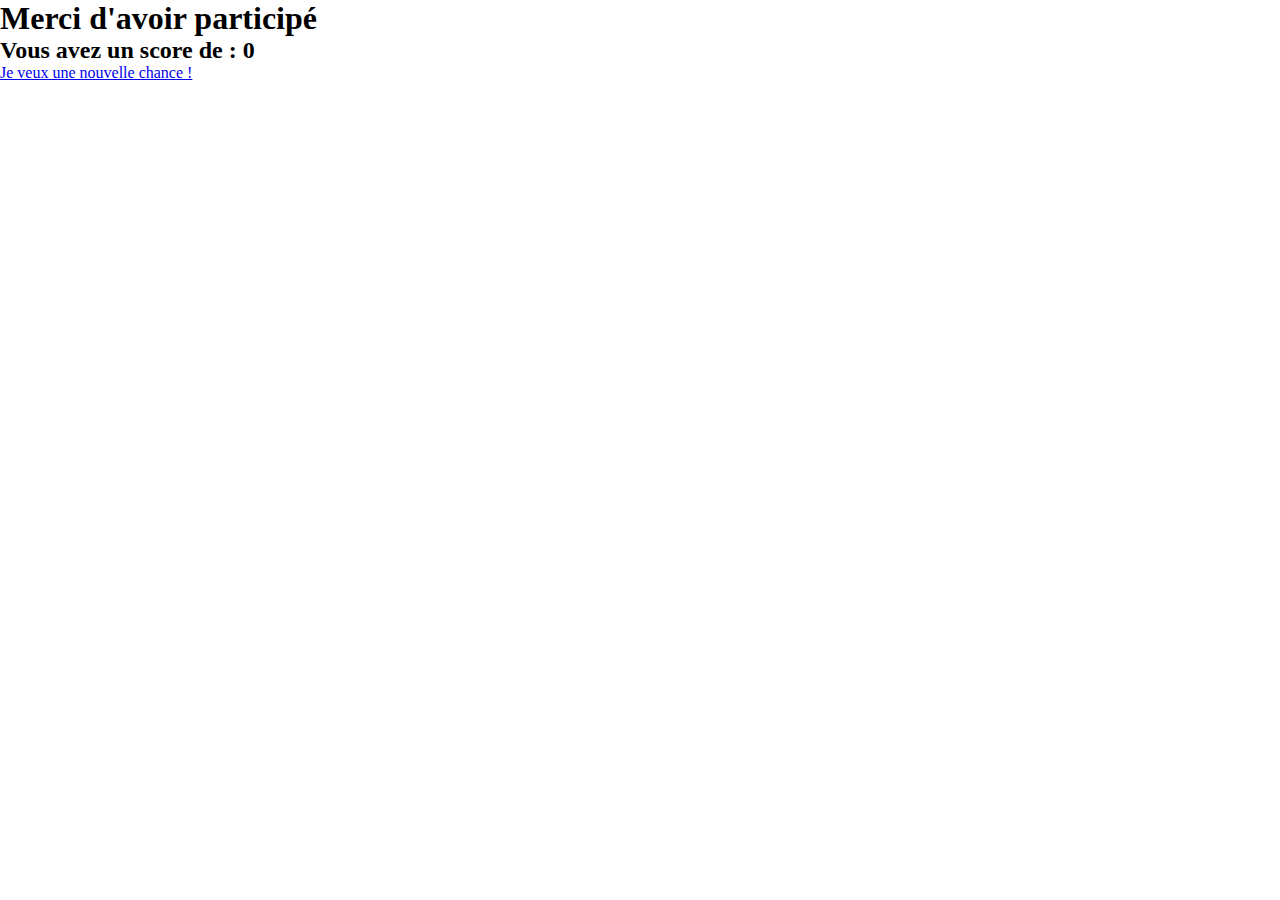
<file: pages/end.html>
<!DOCTYPE html>
<html lang="fr">

<head>
    <meta charset="UTF-8">
    <meta name="viewport" content="width=device-width, initial-scale=1.0">
    <meta http-equiv="X-UA-Compatible" content="ie=edge">
    <link rel="stylesheet" href="../css/style.css">
    <link rel="icon" type="image/png" href="/pictures/lyonlogo.png">
    <title>Projet x Lyon By Night</title>
</head>

<body>
    

    <div class="contenu-par-dessus">
        <h1>Merci d'avoir participé</h1>
        <h2>Vous avez un score de : <span id="scoreValue">0</span></h2>


        <a href="../index.html" class="btn-principal" id="resetScoreButton">Je veux une nouvelle chance !</a>
    </div>
    <script src="../script/points.js"></script>
</body>

</html>
</file>
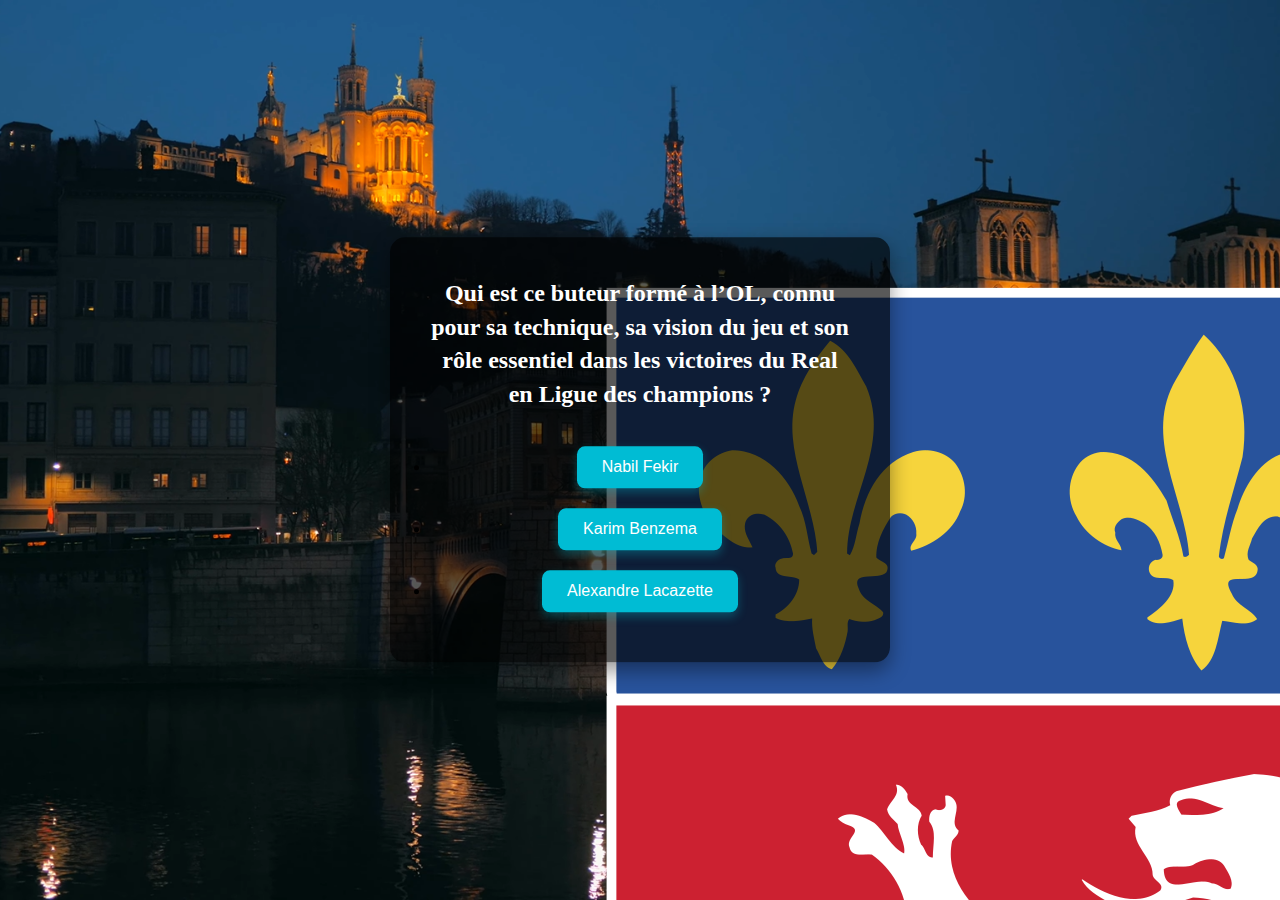
<file: pages/questions/benzema.html>
<!DOCTYPE html>
<html lang="en">

<head>
    <meta charset="UTF-8">
    <meta name="viewport" content="width=device-width, initial-scale=1.0">
    <meta http-equiv="X-UA-Compatible" content="ie=edge">
    <link rel="stylesheet" href="../../css/templateTask.css">
    <link rel="stylesheet" href="https://cdnjs.cloudflare.com/ajax/libs/font-awesome/6.0.0-beta3/css/all.min.css">
    <title>Template Task</title>
</head>

<body>
    <div class="foreColor">

        <div class="image-background-container">
            <img src="../../pictures/backgroundsecond.png" alt="Background Image" id="background-image">
        </div>

        <a href="https://www.lyon.fr/" target="_blank"><img src="../../pictures/lyonlogo.png"
                alt="Logo de la ville de lyon" id="lyon-logo"></a>

        <div class="overlay">
            <h2>Qui est ce buteur formé à l’OL, connu pour sa technique, sa vision du jeu et son rôle essentiel dans les victoires du Real en Ligue des champions ?</h2>
            <ul class="options-list">
                <li>
                    <a href="page_fuir.html" data-points="-5"><button>Nabil Fekir</button></a>
                </li>
                <li>
                    <a href="page_parler.html" data-points="-5"><button>Karim Benzema</button></a>
                </li>
                <li>
                    <a href="page_observer.html" data-points="-5"><button>Alexandre Lacazette</button></a>
                </li>
            </ul>
        </div>

    </div>
    <script src="../../script/points.js"></script>
</body>

</html>
</file>
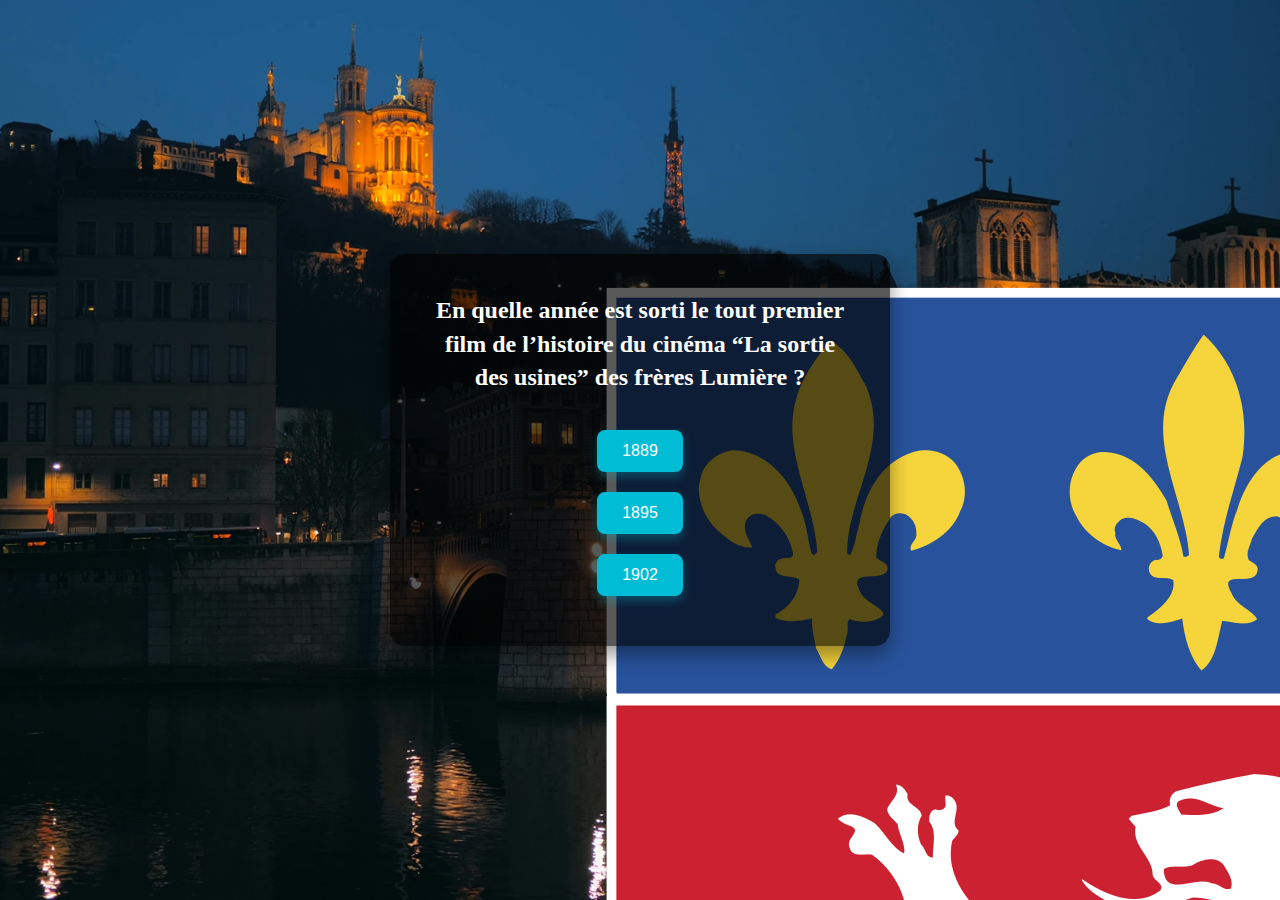
<file: pages/questions/cinematographe.html>
<!DOCTYPE html>
<html lang="en">

<head>
    <meta charset="UTF-8">
    <meta name="viewport" content="width=device-width, initial-scale=1.0">
    <meta http-equiv="X-UA-Compatible" content="ie=edge">
    <link rel="stylesheet" href="../../css/templateTask.css">
    <link rel="stylesheet" href="https://cdnjs.cloudflare.com/ajax/libs/font-awesome/6.0.0-beta3/css/all.min.css">
    <title>Template Task</title>
</head>

<body>
    <div class="foreColor">

        <div class="image-background-container">
            <img src="../../pictures/backgroundsecond.png" alt="Background Image" id="background-image">
        </div>

        <a href="https://www.lyon.fr/" target="_blank"><img src="../../pictures/lyonlogo.png"
                alt="Logo de la ville de lyon" id="lyon-logo"></a>

        <div class="overlay">
            <h2>En quelle année est sorti le tout premier film de l’histoire du cinéma “La sortie des usines” des frères Lumière ?</h2>
            <ul class="options-list">
                <li>
                    <a href="jsay.html" data-points="-1"><button>1889</button></a>
                </li>
                <li>
                    <a href="dblanc.html" data-points="1"><button>1895</button></a>
                </li>
                <li>
                    <a href="jsay.html" data-points="-1"><button>1902</button></a>
                </li>
            </ul>
        </div>

    </div>
    <script src="../../script/points.js"></script>
</body>

</html>
</file>
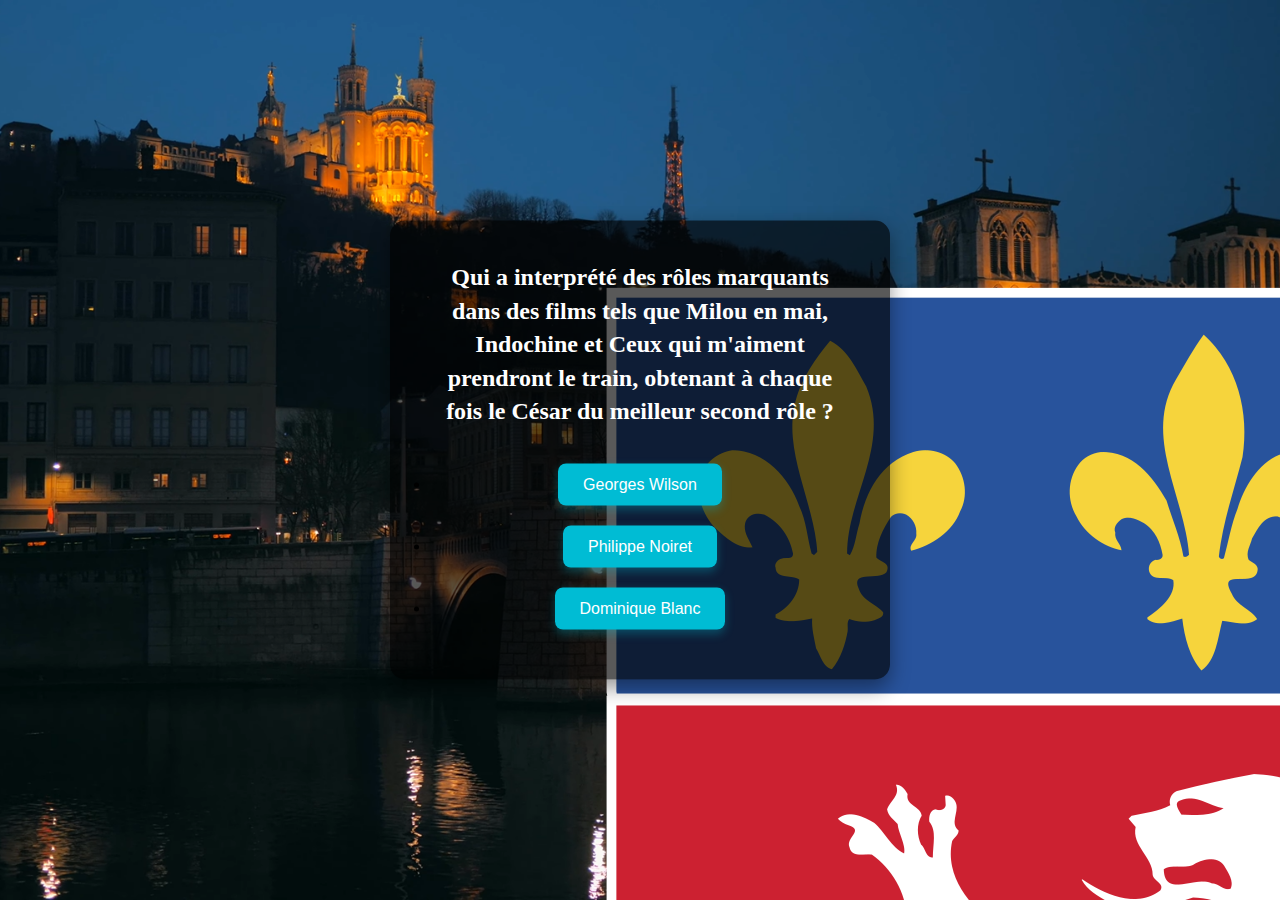
<file: pages/questions/dblanc.html>
<!DOCTYPE html>
<html lang="en">

<head>
    <meta charset="UTF-8">
    <meta name="viewport" content="width=device-width, initial-scale=1.0">
    <meta http-equiv="X-UA-Compatible" content="ie=edge">
    <link rel="stylesheet" href="../../css/templateTask.css">
    <link rel="stylesheet" href="https://cdnjs.cloudflare.com/ajax/libs/font-awesome/6.0.0-beta3/css/all.min.css">
    <title>Template Task</title>
</head>

<body>
    <div class="foreColor">

        <div class="image-background-container">
            <img src="../../pictures/backgroundsecond.png" alt="Background Image" id="background-image">
        </div>

        <a href="https://www.lyon.fr/" target="_blank"><img src="../../pictures/lyonlogo.png"
                alt="Logo de la ville de lyon" id="lyon-logo"></a>

        <div class="overlay">
            <h2>Qui a interprété des rôles marquants dans des films tels que Milou en mai, Indochine et Ceux qui m'aiment prendront le train, obtenant à chaque fois le César du meilleur second rôle ?</h2>
            <ul class="options-list">
                <li>
                    <a href="page_fuir.html" data-points="-5"><button>Georges Wilson</button></a>
                </li>
                <li>
                    <a href="page_parler.html" data-points="-5"><button>Philippe Noiret</button></a>
                </li>
                <li>
                    <a href="page_observer.html" data-points="-5"><button>Dominique Blanc</button></a>
                </li>
            </ul>
        </div>

    </div>
    <script src="../../script/points.js"></script>
</body>

</html>
</file>
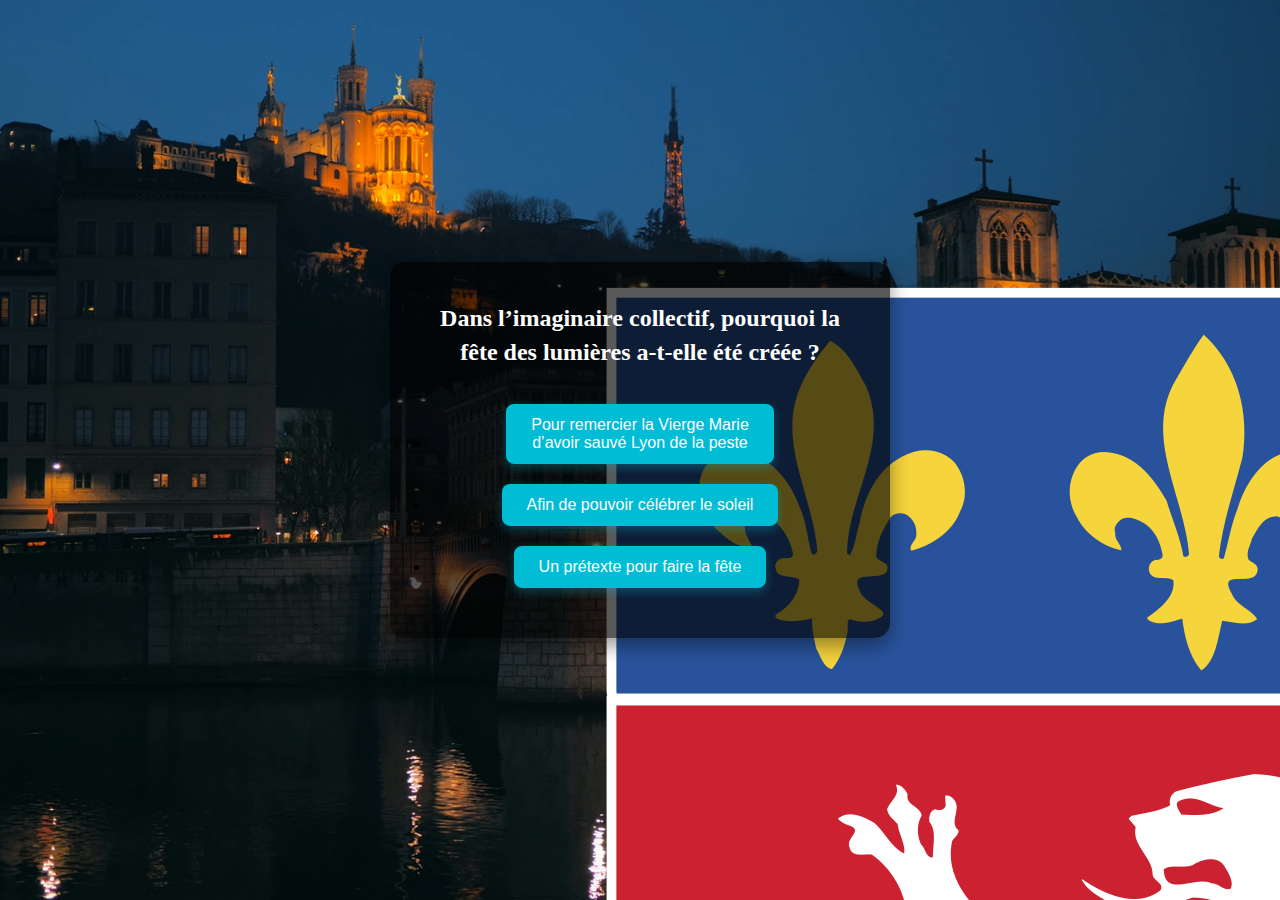
<file: pages/questions/fetedeslumieres.html>
<!DOCTYPE html>
<html lang="en">

<head>
    <meta charset="UTF-8">
    <meta name="viewport" content="width=device-width, initial-scale=1.0">
    <meta http-equiv="X-UA-Compatible" content="ie=edge">
    <link rel="stylesheet" href="../../css/templateTask.css">
    <link rel="stylesheet" href="https://cdnjs.cloudflare.com/ajax/libs/font-awesome/6.0.0-beta3/css/all.min.css">
    <title>Template Task</title>
</head>

<body>
    <div class="foreColor">

        <div class="image-background-container">
            <img src="../../pictures/backgroundsecond.png" alt="Background Image" id="background-image">
        </div>

        <a href="https://www.lyon.fr/" target="_blank"><img src="../../pictures/lyonlogo.png"
                alt="Logo de la ville de lyon" id="lyon-logo"></a>

        <div class="overlay">
            <h2>Dans l’imaginaire collectif, pourquoi la fête des lumières a-t-elle été créée ?</h2>
            <ul class="options-list">
                <li>
                    <a href="inauguration.html" data-points="1"><button>Pour remercier la Vierge Marie <br> d’avoir sauvé Lyon de la peste</button></a>
                </li>
                <li>
                    <a href="stexupery.html" data-points="-1"><button>Afin de pouvoir célébrer le soleil</button></a>
                </li>
                <li>
                    <a href="stexupery.html" data-points="-1"><button>Un prétexte pour faire la fête</button></a>
                </li>
            </ul>
        </div>

    </div>
    <script src="../../script/points.js"></script>
</body>

</html>
</file>
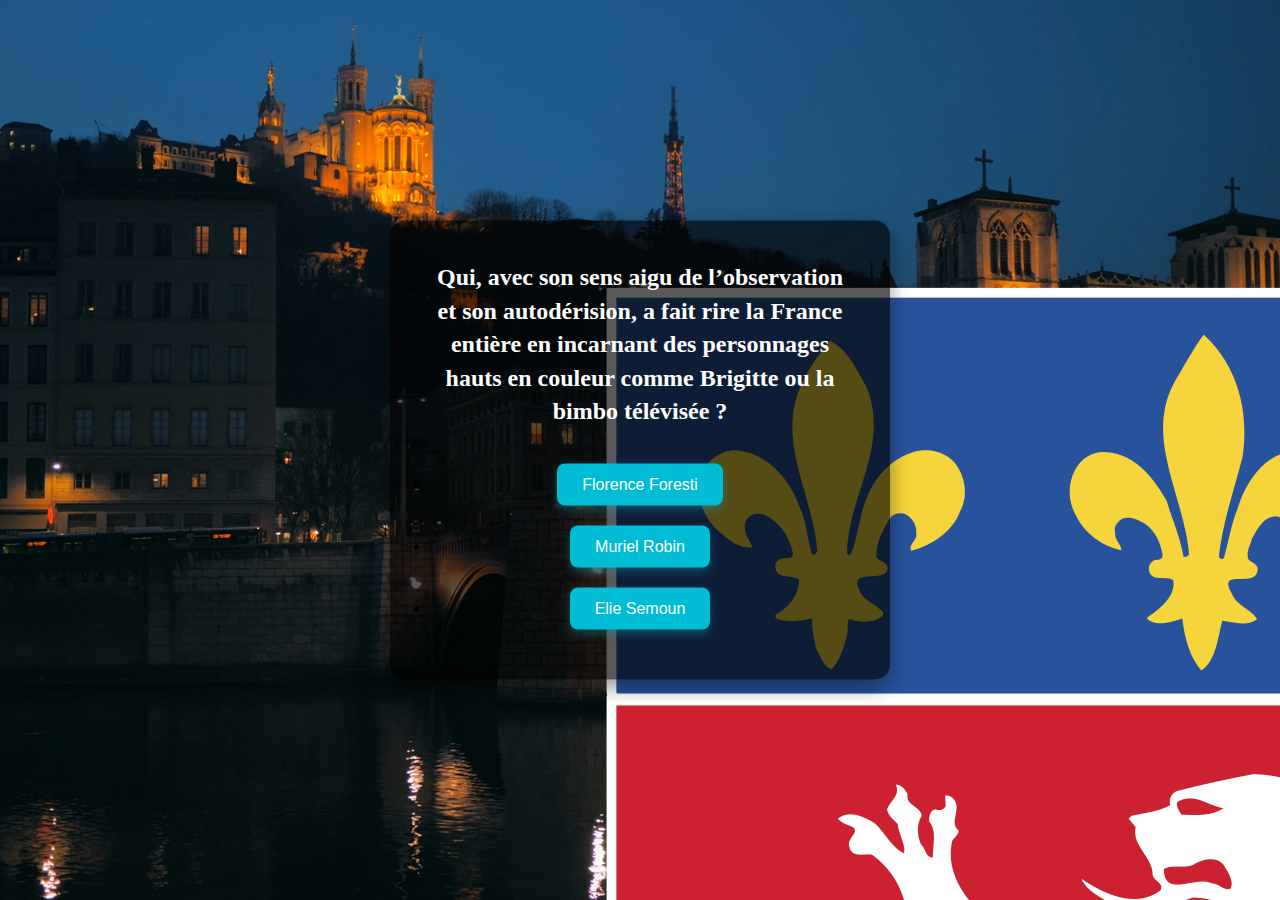
<file: pages/questions/floresti.html>
<!DOCTYPE html>
<html lang="en">

<head>
    <meta charset="UTF-8">
    <meta name="viewport" content="width=device-width, initial-scale=1.0">
    <meta http-equiv="X-UA-Compatible" content="ie=edge">
    <link rel="stylesheet" href="../../css/templateTask.css">
    <link rel="stylesheet" href="https://cdnjs.cloudflare.com/ajax/libs/font-awesome/6.0.0-beta3/css/all.min.css">
    <title>Template Task</title>
</head>

<body>
    <div class="foreColor">

        <div class="image-background-container">
            <img src="../../pictures/backgroundsecond.png" alt="Background Image" id="background-image">
        </div>

        <a href="https://www.lyon.fr/" target="_blank"><img src="../../pictures/lyonlogo.png"
                alt="Logo de la ville de lyon" id="lyon-logo"></a>

        <div class="overlay">
            <h2>Qui, avec son sens aigu de l’observation et son autodérision, a fait rire la France entière en incarnant des personnages hauts en couleur comme Brigitte ou la bimbo télévisée ?</h2>
            <ul class="options-list">
                <li>
                    <a href="page_fuir.html" data-points="-5"><button>Florence Foresti</button></a>
                </li>
                <li>
                    <a href="page_parler.html" data-points="-5"><button>Muriel Robin</button></a>
                </li>
                <li>
                    <a href="page_observer.html" data-points="-5"><button>Elie Semoun</button></a>
                </li>
            </ul>
        </div>

    </div>
    <script src="../../script/points.js"></script>
</body>

</html>
</file>
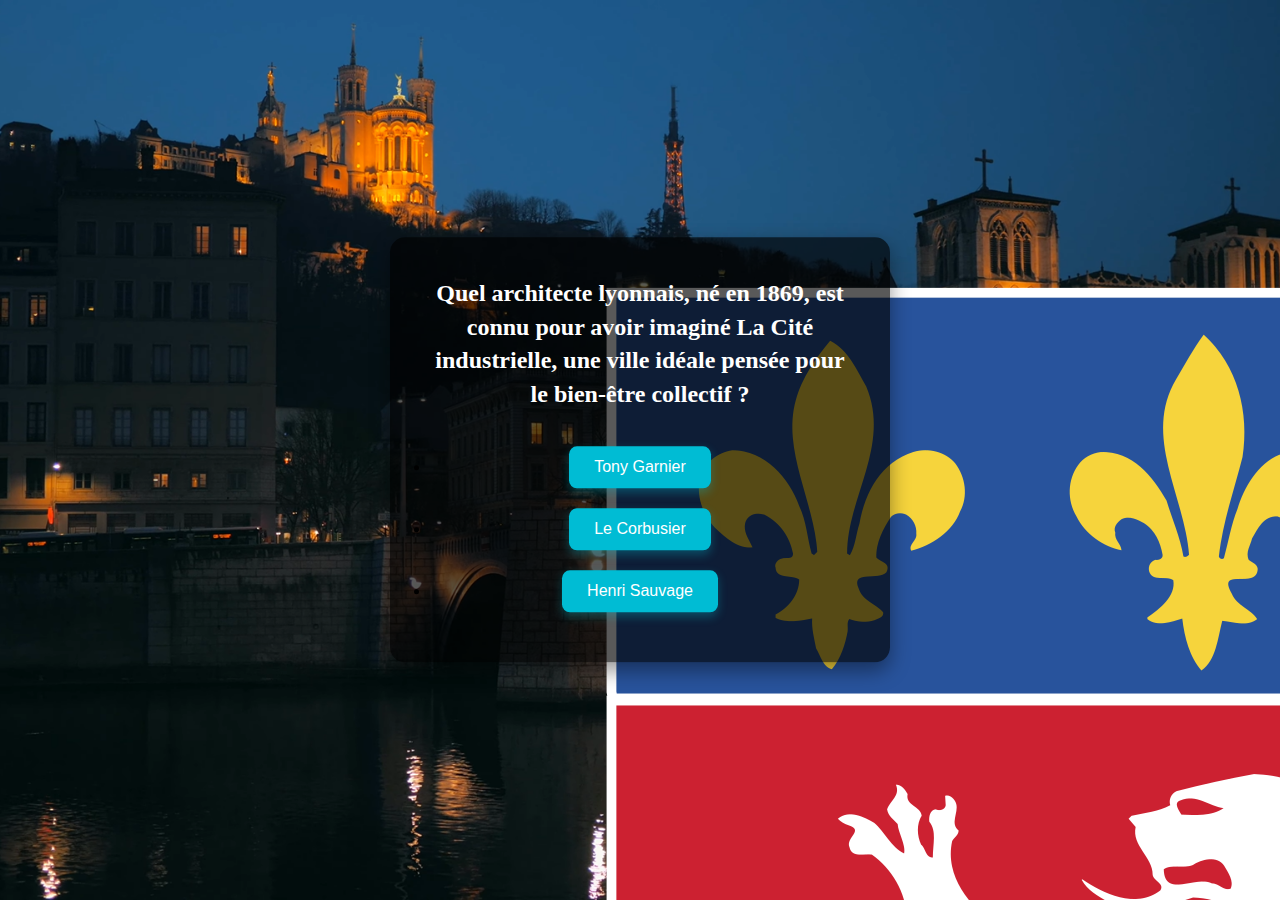
<file: pages/questions/garnier.html>
<!DOCTYPE html>
<html lang="en">

<head>
    <meta charset="UTF-8">
    <meta name="viewport" content="width=device-width, initial-scale=1.0">
    <meta http-equiv="X-UA-Compatible" content="ie=edge">
    <link rel="stylesheet" href="../../css/templateTask.css">
    <link rel="stylesheet" href="https://cdnjs.cloudflare.com/ajax/libs/font-awesome/6.0.0-beta3/css/all.min.css">
    <title>Template Task</title>
</head>

<body>
    <div class="foreColor">

        <div class="image-background-container">
            <img src="../../pictures/backgroundsecond.png" alt="Background Image" id="background-image">
        </div>

        <a href="https://www.lyon.fr/" target="_blank"><img src="../../pictures/lyonlogo.png"
                alt="Logo de la ville de lyon" id="lyon-logo"></a>

        <div class="overlay">
            <h2>Quel architecte lyonnais, né en 1869, est connu pour avoir imaginé La Cité industrielle, une ville idéale pensée pour le bien-être collectif ?</h2>
            <ul class="options-list">
                <li>
                    <a href="page_fuir.html" data-points="-5"><button>Tony Garnier</button></a>
                </li>
                <li>
                    <a href="page_parler.html" data-points="-5"><button>Le Corbusier</button></a>
                </li>
                <li>
                    <a href="page_observer.html" data-points="-5"><button>Henri Sauvage</button></a>
                </li>
            </ul>
        </div>

    </div>
    <script src="../../script/points.js"></script>
</body>

</html>
</file>
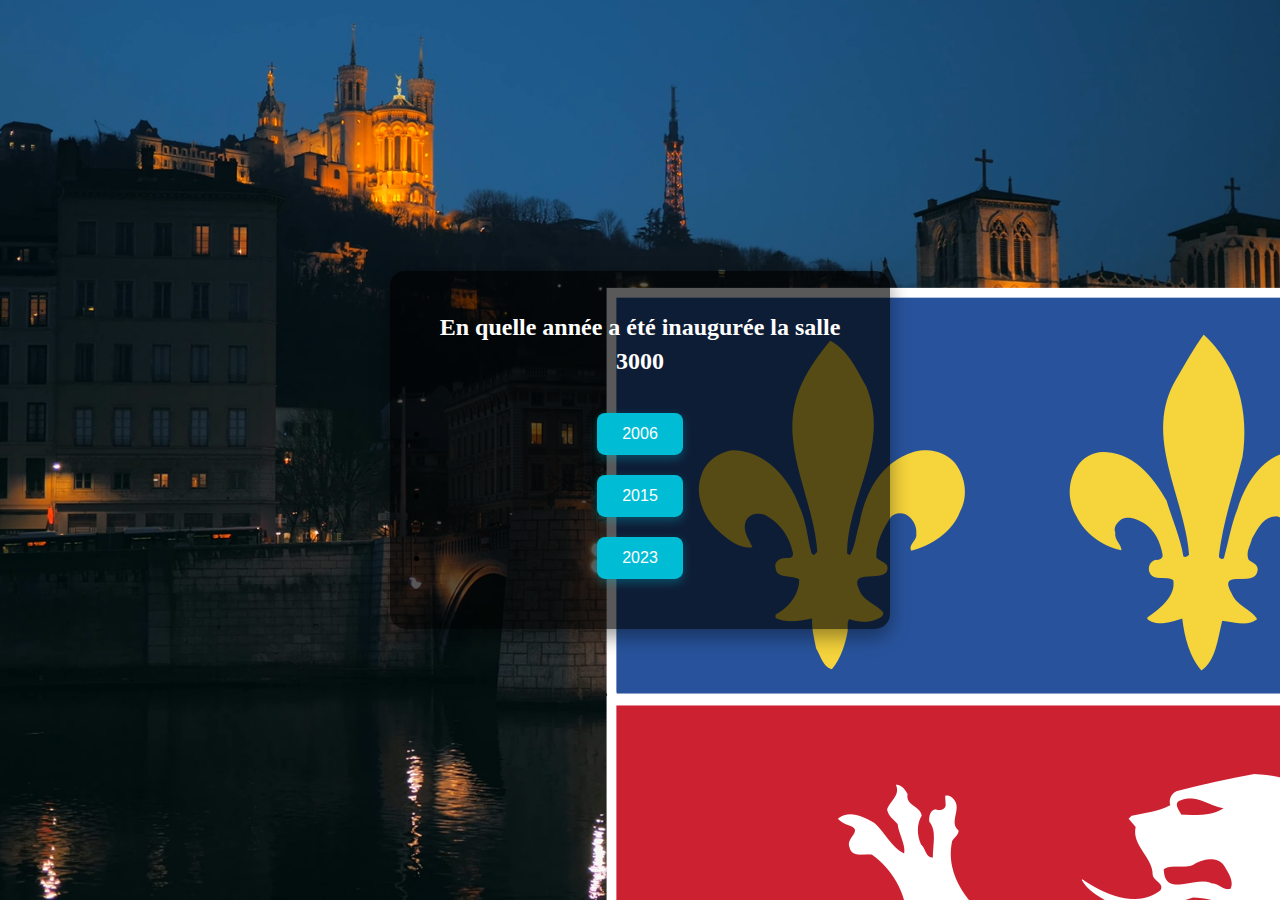
<file: pages/questions/inauguration.html>
<!DOCTYPE html>
<html lang="en">

<head>
    <meta charset="UTF-8">
    <meta name="viewport" content="width=device-width, initial-scale=1.0">
    <meta http-equiv="X-UA-Compatible" content="ie=edge">
    <link rel="stylesheet" href="../../css/templateTask.css">
    <link rel="stylesheet" href="https://cdnjs.cloudflare.com/ajax/libs/font-awesome/6.0.0-beta3/css/all.min.css">
    <title>Template Task</title>
</head>

<body>
    <div class="foreColor">

        <div class="image-background-container">
            <img src="../../pictures/backgroundsecond.png" alt="Background Image" id="background-image">
        </div>

        <a href="https://www.lyon.fr/" target="_blank"><img src="../../pictures/lyonlogo.png"
                alt="Logo de la ville de lyon" id="lyon-logo"></a>

        <div class="overlay">
            <h2>En quelle année a été inaugurée la salle 3000 </h2>
            <ul class="options-list">
                <li>
                    <a href="jsay.html" data-points="1"><button>2006</button></a>
                </li>
                <li>
                    <a href="floresti.html" data-points="-1"><button>2015</button></a>
                </li>
                <li>
                    <a href="floresti.html" data-points="-1"><button>2023</button></a>
                </li>
            </ul>
        </div>

    </div>
    <script src="../../script/points.js"></script>
</body>

</html>
</file>
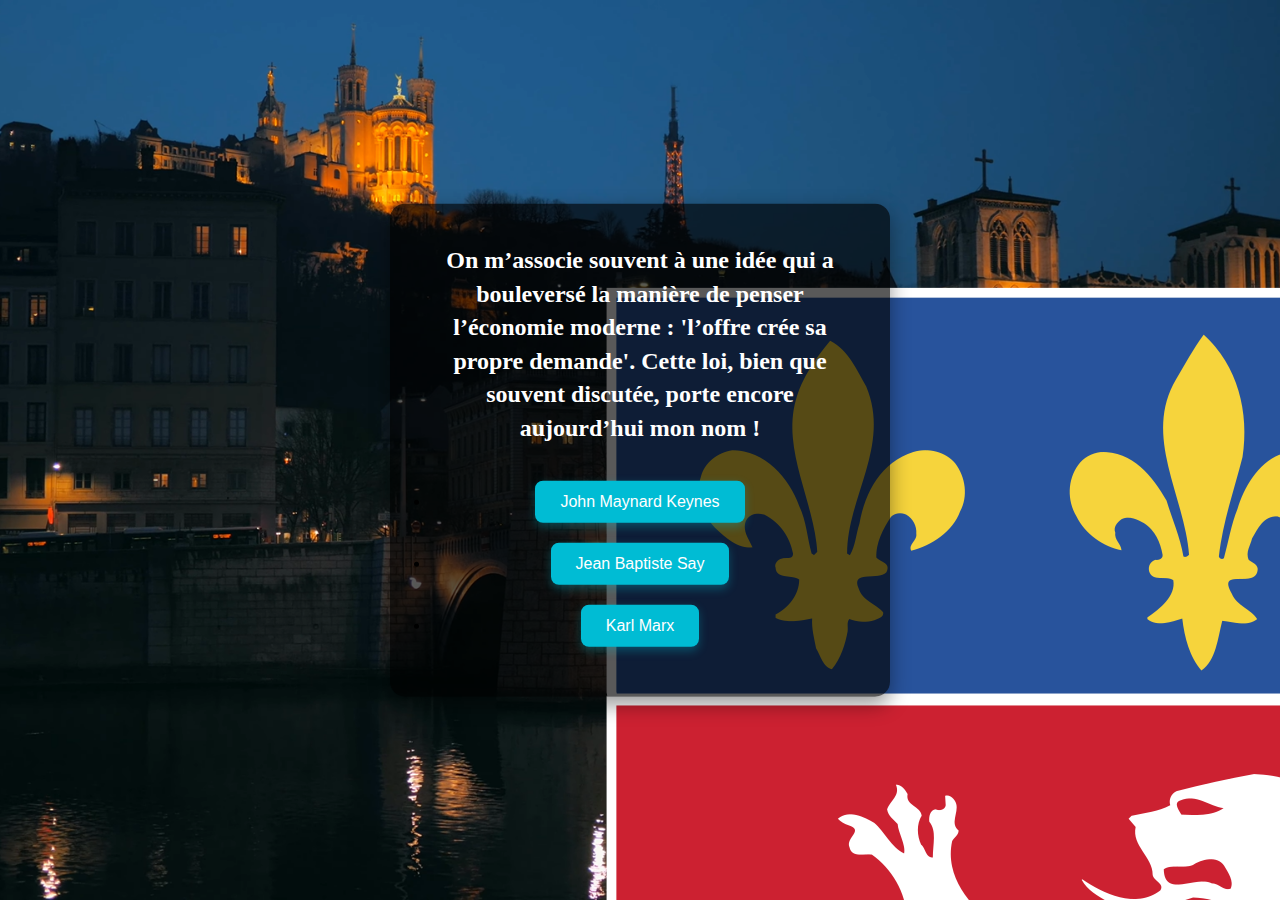
<file: pages/questions/jsay.html>
<!DOCTYPE html>
<html lang="en">

<head>
    <meta charset="UTF-8">
    <meta name="viewport" content="width=device-width, initial-scale=1.0">
    <meta http-equiv="X-UA-Compatible" content="ie=edge">
    <link rel="stylesheet" href="../../css/templateTask.css">
    <link rel="stylesheet" href="https://cdnjs.cloudflare.com/ajax/libs/font-awesome/6.0.0-beta3/css/all.min.css">
    <title>Template Task</title>
</head>

<body>
    <div class="foreColor">

        <div class="image-background-container">
            <img src="../../pictures/backgroundsecond.png" alt="Background Image" id="background-image">
        </div>

        <a href="https://www.lyon.fr/" target="_blank"><img src="../../pictures/lyonlogo.png"
                alt="Logo de la ville de lyon" id="lyon-logo"></a>

        <div class="overlay">
            <h2>On m’associe souvent à une idée qui a bouleversé la manière de penser l’économie moderne : 'l’offre crée sa propre demande'. Cette loi, bien que souvent discutée, porte encore aujourd’hui mon nom !</h2>
            <ul class="options-list">
                <li>
                    <a href="../end.html" data-points="-1"><button>John Maynard Keynes</button></a>
                </li>
                <li>
                    <a href="../end.html" data-points="1"><button>Jean Baptiste Say</button></a>
                </li>
                <li>
                    <a href="../end.html" data-points="-1"><button>Karl Marx</button></a>
                </li>
            </ul>
        </div>

    </div>
    <script src="../../script/points.js"></script>
</body>

</html>
</file>
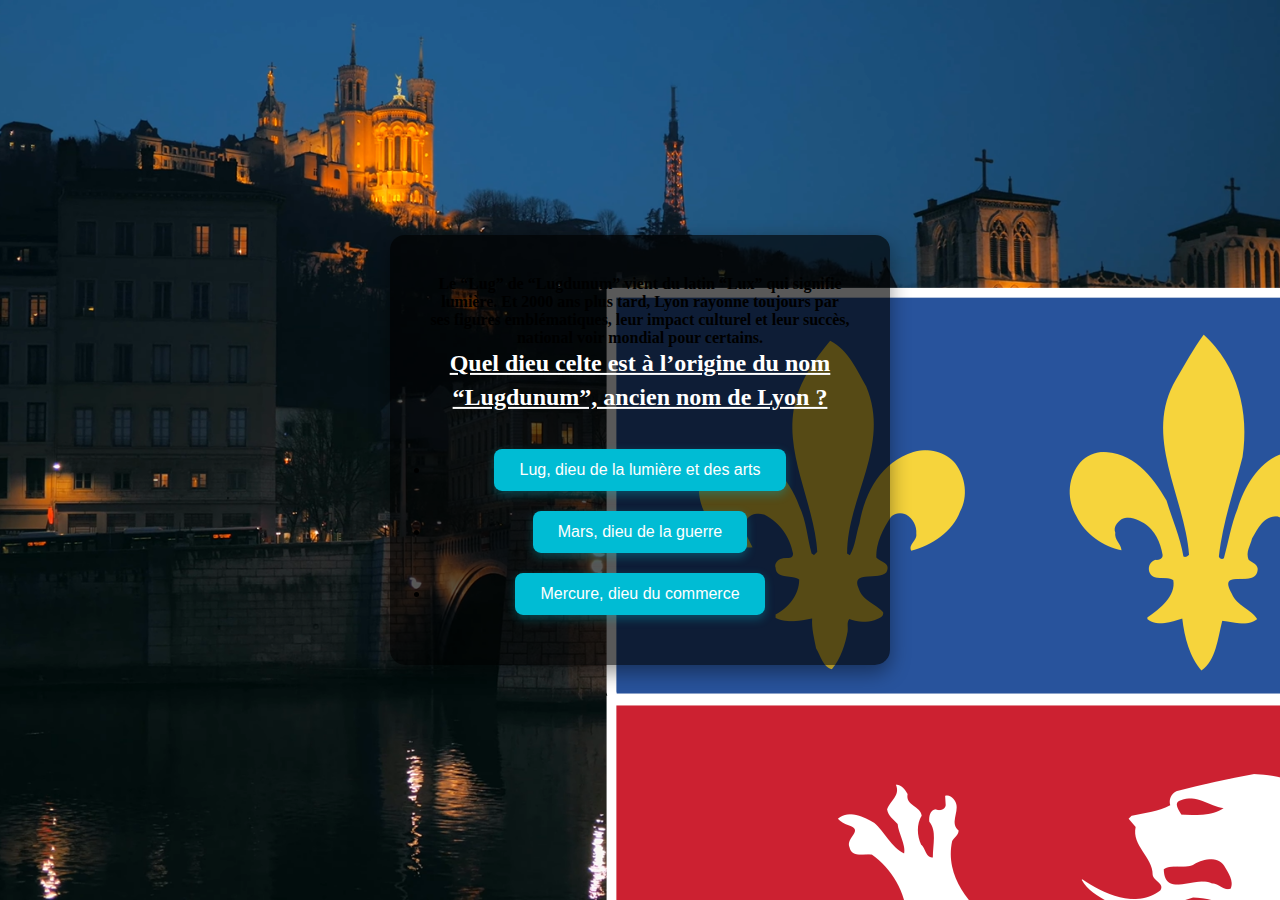
<file: pages/questions/Lug.html>
<!DOCTYPE html>
<html lang="en">

<head>
    <meta charset="UTF-8">
    <meta name="viewport" content="width=device-width, initial-scale=1.0">
    <meta http-equiv="X-UA-Compatible" content="ie=edge">
    <link rel="stylesheet" href="../../css/templateTask.css">
    <link rel="stylesheet" href="https://cdnjs.cloudflare.com/ajax/libs/font-awesome/6.0.0-beta3/css/all.min.css">
    <title>Template Task</title>
</head>

<body>
    <div class="foreColor">

        <div class="image-background-container">
            <img src="../../pictures/backgroundsecond.png" alt="Background Image" id="background-image">
        </div>

        <a href="https://www.lyon.fr/" target="_blank"><img src="../../pictures/lyonlogo.png"
                alt="Logo de la ville de lyon" id="lyon-logo"></a>

        <div class="overlay">
            <h4> Le “Lug” de “Lugdunum” vient du latin “Lux” qui signifie lumière. Et 2000 ans plus tard, Lyon rayonne toujours par ses figures emblématiques, leur impact culturel et leur succès, national voir mondial pour certains.</h4>
            <h2><u>Quel dieu celte est à l’origine du nom “Lugdunum”, ancien nom de Lyon ? </u></h2>
            <ul class="options-list">
                <li>
                    <a href="page_fuir.html" data-points="-5"><button>Lug, dieu de la lumière et des arts</button></a>
                </li>
                <li>
                    <a href="page_parler.html" data-points="-5"><button>Mars, dieu de la guerre</button></a>
                </li>
                <li>
                    <a href="page_observer.html" data-points="-5"><button>Mercure, dieu du commerce</button></a>
                </li>
            </ul>
        </div>

    </div>
    <script src="../../script/points.js"></script>
</body>

</html>
</file>
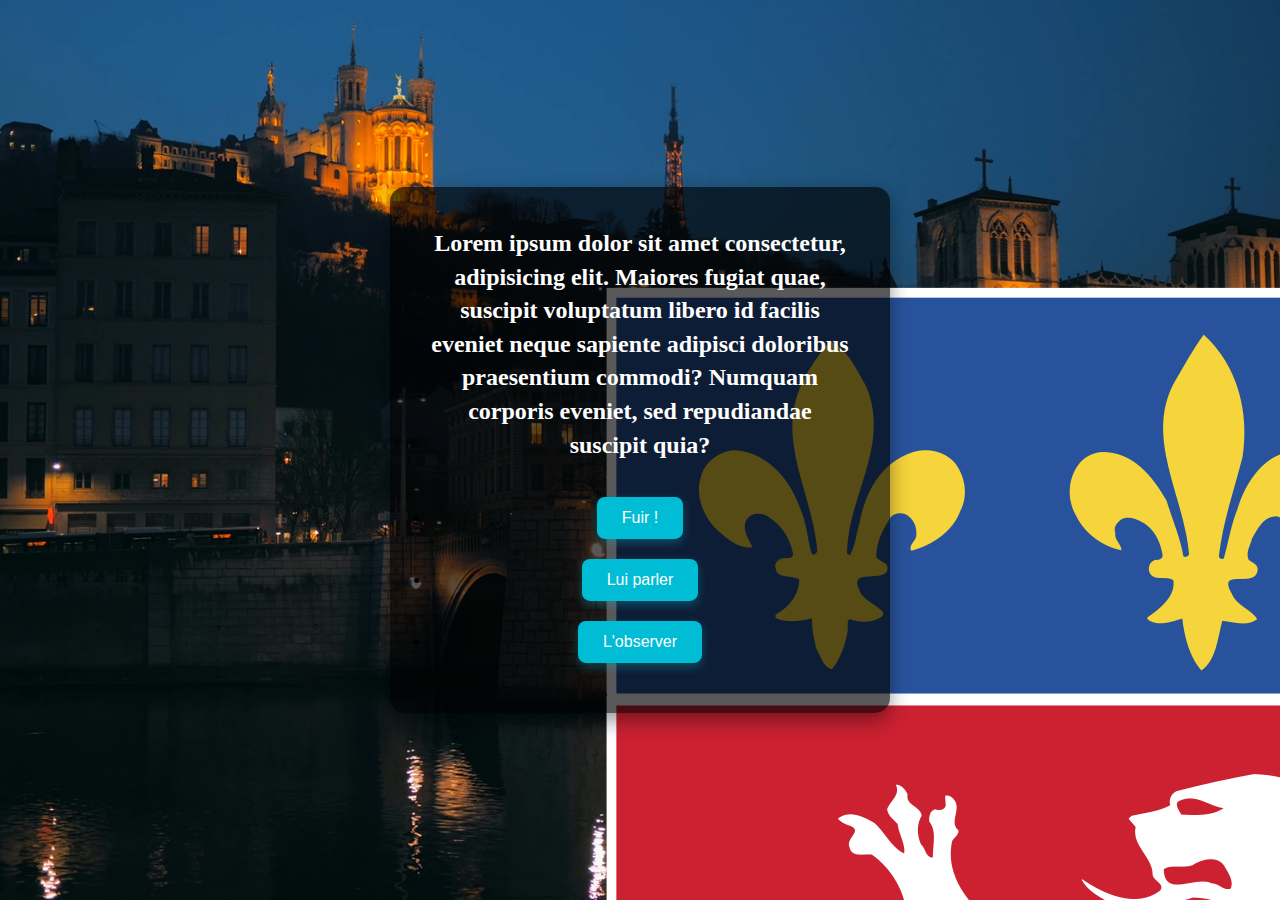
<file: pages/questions/questionTemplate.html>
<!DOCTYPE html>
<html lang="en">

<head>
    <meta charset="UTF-8">
    <meta name="viewport" content="width=device-width, initial-scale=1.0">
    <meta http-equiv="X-UA-Compatible" content="ie=edge">
    <link rel="stylesheet" href="../../css/templateTask.css">
    <link rel="stylesheet" href="https://cdnjs.cloudflare.com/ajax/libs/font-awesome/6.0.0-beta3/css/all.min.css">
    <title>Template Task</title>
</head>

<body>
    <div class="foreColor">

    <div class="image-background-container">
      <img src="../../pictures/backgroundsecond.png" alt="Background Image" id="background-image">
    </div>

    <a href="https://www.lyon.fr/" target="_blank"><img src="../../pictures/lyonlogo.png" alt="Logo de la ville de lyon" id="lyon-logo"></a>

    <div class="overlay">
      <h2> Lorem ipsum dolor sit amet consectetur, adipisicing elit. Maiores fugiat quae, suscipit voluptatum libero id facilis eveniet neque sapiente adipisci doloribus praesentium commodi? Numquam corporis eveniet, sed repudiandae suscipit quia? </h2>
      <ul class="options-list">
            <li>
                <a href="page_fuir.html"><button>Fuir !</button></a>
            </li>
            <li>
                <a href="page_parler.html"><button>Lui parler</button></a>
            </li>
            <li>
                <a href="page_observer.html"><button>L'observer</button></a>
            </li>
        </ul>
    </div>

  </div>
</body>

</html>
</file>
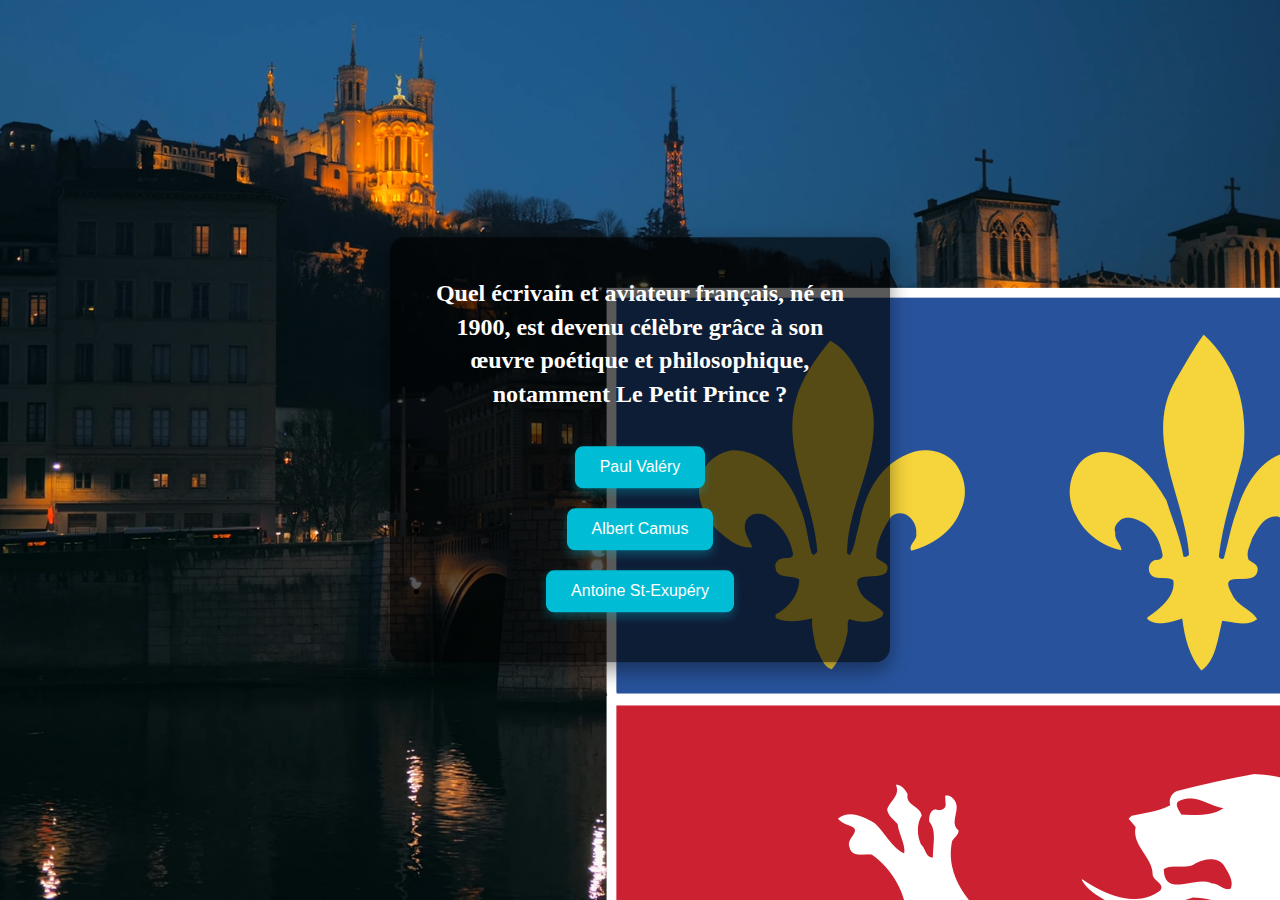
<file: pages/questions/stexupery.html>
<!DOCTYPE html>
<html lang="en">

<head>
    <meta charset="UTF-8">
    <meta name="viewport" content="width=device-width, initial-scale=1.0">
    <meta http-equiv="X-UA-Compatible" content="ie=edge">
    <link rel="stylesheet" href="../../css/templateTask.css">
    <link rel="icon" type="image/png" href="../../pictures/lyonlogo.png">
    <title>Projet x Lyon By Night</title>
</head>

<body>
    <div class="foreColor">

        <div class="image-background-container">
            <img src="../../pictures/backgroundsecond.png" alt="Background Image" id="background-image">
        </div>

        <a href="https://www.lyon.fr/" target="_blank"><img src="../../pictures/lyonlogo.png"
                alt="Logo de la ville de lyon" id="lyon-logo"></a>

        <div class="overlay">
            <h2>Quel écrivain et aviateur français, né en 1900, est devenu célèbre grâce à son œuvre poétique et philosophique, notamment Le Petit Prince ?</h2>
            <ul class="options-list">
                <li>
                    <a href="benzema.html" data-points="-1"><button>Paul Valéry</button></a>
                </li>
                <li>
                    <a href="benzema.html" data-points="-1"><button>Albert Camus</button></a>
                </li>
                <li>
                    <a href="teteor.html" data-points="1"><button>Antoine St-Exupéry</button></a>
                </li>
            </ul>
        </div>

    </div>
    <script src="../../script/points.js"></script>
</body>

</html>
</file>
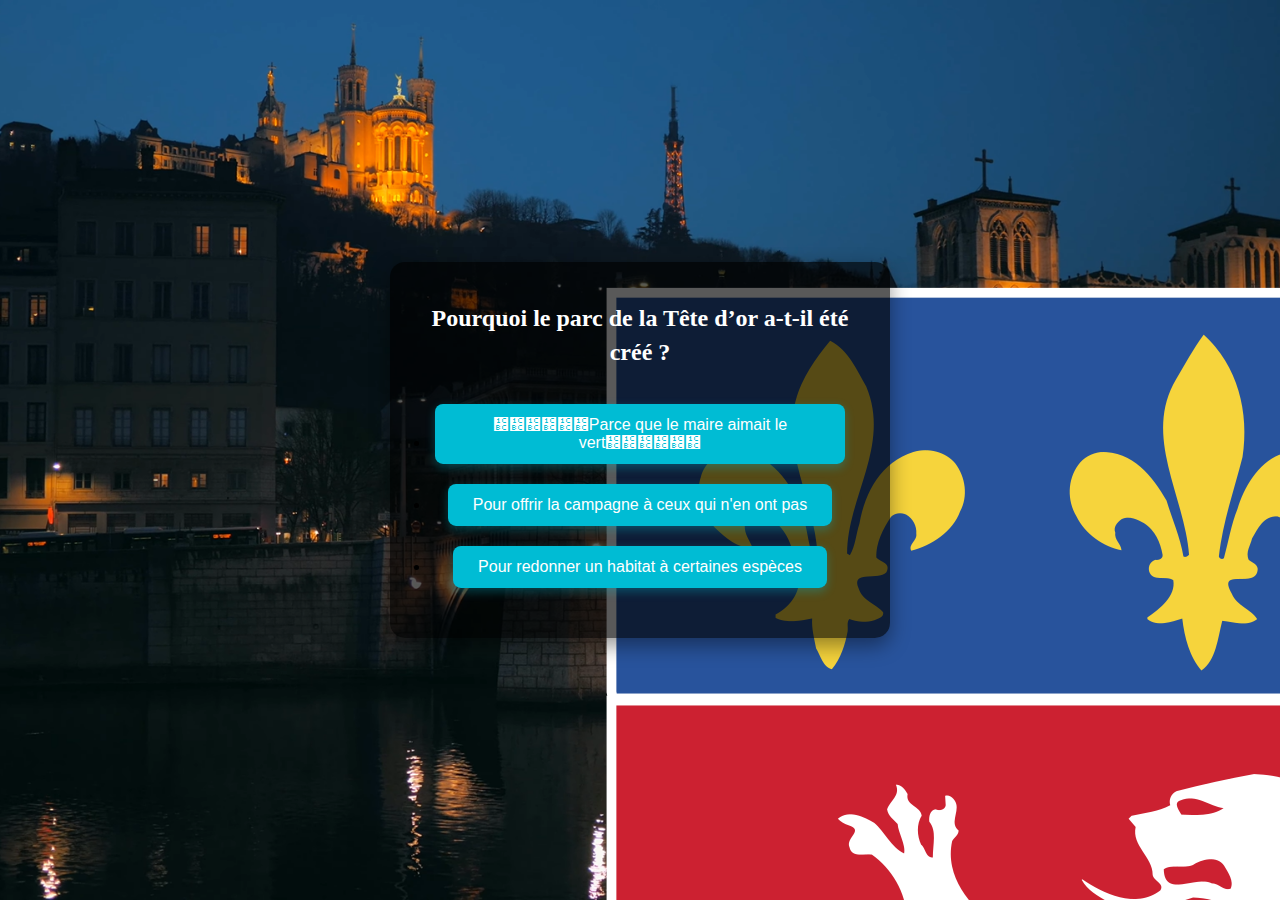
<file: pages/questions/teteor.html>
<!DOCTYPE html>
<html lang="en">

<head>
    <meta charset="UTF-8">
    <meta name="viewport" content="width=device-width, initial-scale=1.0">
    <meta http-equiv="X-UA-Compatible" content="ie=edge">
    <link rel="stylesheet" href="../../css/templateTask.css">
    <link rel="stylesheet" href="https://cdnjs.cloudflare.com/ajax/libs/font-awesome/6.0.0-beta3/css/all.min.css">
    <title>Template Task</title>
</head>

<body>
    <div class="foreColor">

        <div class="image-background-container">
            <img src="../../pictures/backgroundsecond.png" alt="Background Image" id="background-image">
        </div>

        <a href="https://www.lyon.fr/" target="_blank"><img src="../../pictures/lyonlogo.png"
                alt="Logo de la ville de lyon" id="lyon-logo"></a>

        <div class="overlay">
            <h2>Pourquoi le parc de la Tête d’or a-t-il été créé ?</h2>
            <ul class="options-list">
                <li>
                    <a href="page_fuir.html" data-points="-5"><button>᲼᲼᲼᲼᲼᲼Parce que le maire aimait le vert᲼᲼᲼᲼᲼᲼</button></a>
                </li>
                <li>
                    <a href="page_parler.html" data-points="-5"><button>Pour offrir la campagne à ceux qui n'en ont pas</button></a>
                </li>
                <li>
                    <a href="page_observer.html" data-points="-5"><button>Pour redonner un habitat à certaines espèces</button></a>
                </li>
            </ul>
        </div>

    </div>
    <script src="../../script/points.js"></script>
</body>

</html>
</file>
<file: css/style.css>
* {
    margin: 0;
    padding: 0;
    box-sizing: border-box;
}
</file>
<file: css/templateTask.css>
* {
    margin: 0;
    padding: 0;
    box-sizing: border-box;
}
html, body {
  height: 100%;
}

.foreColor {
  position: relative;
  height: 100vh; /* prend toute la hauteur de la fenêtre */
  width: 100%;
  overflow: hidden;
}

.image-background-container {
  position: absolute;
  top: 0;
  left: 0;
  height: 100%;
  width: 100%;
  z-index: -1;
}

.image-background-container img {
  width: 100%;
  height: 100%;
  object-fit: cover;
  object-position: center;
}

.overlay {
  position: absolute;
  top: 50%;
  left: 50%;
  transform: translate(-50%, -50%);
  background: rgba(0, 0, 0, 0.65);
  padding: 40px;
  border-radius: 15px;
  text-align: center;
  width: 90%;
  max-width: 500px;
  box-shadow: 0 8px 20px rgba(0, 0, 0, 0.4);
}

.overlay h2 {
  color: #fff;
  font-size: 24px;
  margin-bottom: 25px;
  line-height: 1.4;
  word-break: break-word;
}

.overlay a {
  display: inline-block;
  margin: 10px 5px;
  text-decoration: none;
}

.overlay button {
  background-color: #00bcd4;
  color: white;
  border: none;
  padding: 12px 25px;
  border-radius: 8px;
  font-size: 16px;
  cursor: pointer;
  transition: background-color 0.3s ease, transform 0.2s ease;
  box-shadow: 0 4px 10px rgba(0, 188, 212, 0.3);
}

.overlay button:hover {
  background-color: #0097a7;
  transform: scale(1.05);
}
.overlay button:active {
  transform: scale(0.95);
}
</file>
